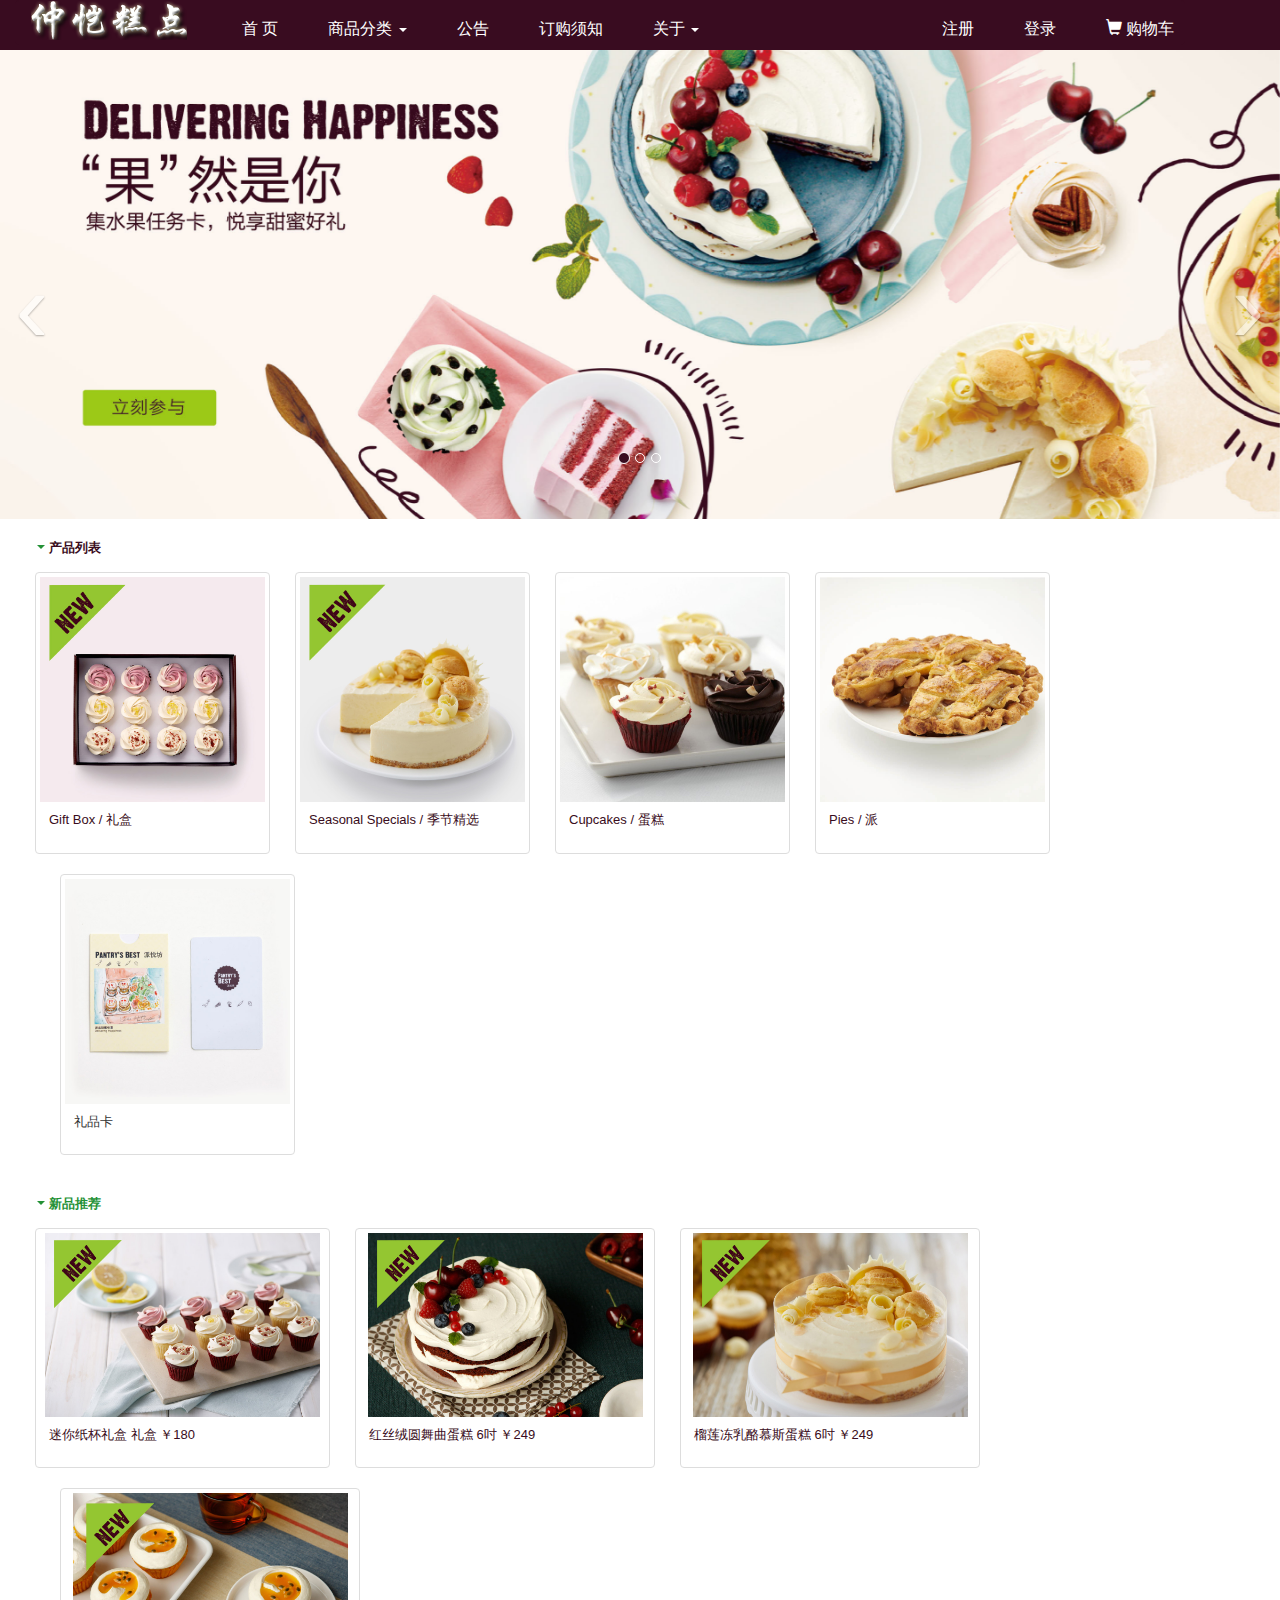
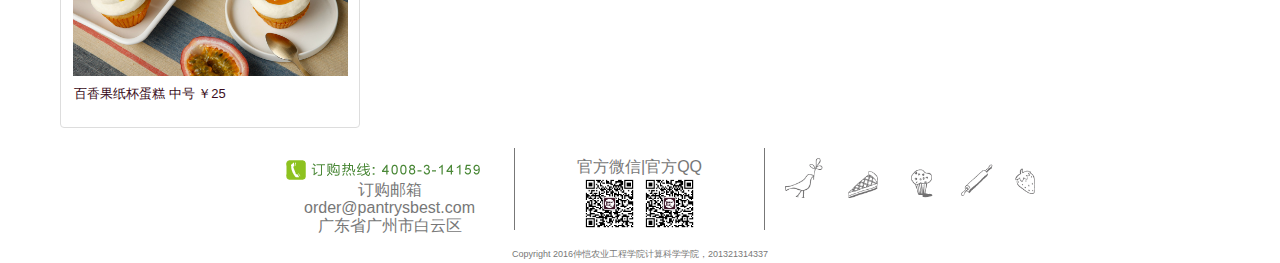
<file: CollegeShop/index.html>
<!DOCTYPE html>
<html>
<head>
<meta charset="UTF-8">
<title>校园购物网站</title>
<script src="external/jquery-2.2.3.min.js"></script>
<link href="bootstrap-3.3.5-dist/css/bootstrap.min.css" rel="stylesheet">
<script src="bootstrap-3.3.5-dist/js/bootstrap.min.js"></script>
<link rel="stylesheet" href="css/Css.css" type="text/css" />
<!-- Le HTML5 shim, for IE6-8 support of HTML5 elements -->
<!--[if lt IE 9]>
      <script src="//html5shim.googlecode.com/svn/trunk/html5.js"></script>
    <![endif]-->
</head>
<body>
	<!--  <div class="mycontainer navbar-fixed-top">
		<div id="headerMenu">
			<ul class="menu">
				<li><a href="#">首 页 </a></li>
				<li><a href="#">最新商品 </a></li>
				<li><a href="#">推荐商品 </a></li>
				<li class="dropdown"><a href="#" class="dropdown-toggle"
					data-toggle="dropdown"> 商品分类 <b class="caret"></b>
				</a>
					<ul class="dropdown-menu" role="menu">
						<li><a href="#">jmeter</a></li>
						<li><a href="#">EJB</a></li>
						<li><a href="#">Jasper Report</a></li>
						<li class="divider"></li>
						<li><a href="#">分离的链接</a></li>
						<li class="divider"></li>
						<li><a href="#">另一个分离的链接</a></li>
					</ul></li>
				<li><a href="#">订购须知 </a></li>
				<li class="disabled pull-right"><a href="#"> <span
						class="glyphicon glyphicon-shopping-cart" aria-hidden="true"></span>
						购物车
				</a></li>
				<li class="pull-right"><a href="#">登录</a></li>
				<li class="pull-right"><a href="#">注册</a></li>
			</ul>
		</div>

	</div>-->
	<div class="mycontainer navbar-fixed-top" style="height:50px;">
	<nav class="navbar navbar-default" role="navigation" style="
    height: 45px;">
		<div class="navbar-header">
			<a class="navbar-brand" href="index.html"><img src="image/logo.png"></a>
		</div>
		<div>
			<!--向左对齐-->
			<ul class="nav navbar-nav navbar-left">
			<li><a href="index.html">首 页 </a></li>
				<li class="dropdown"><a href="#" class="dropdown-toggle"
					data-toggle="dropdown"> 商品分类 <b class="caret"></b>
				</a>
					<ul class="dropdown-menu">
						<li><a href="default-gitf-box.php">礼盒</a></li>
						<li class="divider"></li>
						<li><a href="default-seasonal-specials.php">季节精选</a></li>
						<li class="divider"></li>
						<li><a href="default-cakes.php">蛋糕</a></li>
						<li class="divider"></li>
						<li><a href="default-pies.php">派</a></li>
						<li class="divider"></li>
						<li><a href="#">礼品卡</a></li>
					</ul></li>
					<li><a href="showgonggao.php">公告 </a></li>
					<li><a href="dinggouxuzhi.php">订购须知 </a></li>
					
						<li class="dropdown"><a href="#" class="dropdown-toggle"
					data-toggle="dropdown"> 关于 <b class="caret"></b>
				</a>
					<ul class="dropdown-menu">
						<li><a href="huiyuan.php">会员</a></li>
						<li class="divider"></li>
						<li><a href="we.php">我们</a></li>
					</ul></li>
			</ul>
			<ul class="nav navbar-nav navbar-right">
				<li class=" pull-right"><a href="gouwu1.php"> <span
						class="glyphicon glyphicon-shopping-cart" aria-hidden="true"></span>
						购物车
				</a></li>
				<li class="pull-right"><a href="login.php" target="_blank">登录</a></li>
				<li class="pull-right"><a href="reg.html" target="_blank">注册</a></li>
			</ul>
			<!-- <form class="navbar-form navbar-right" role="search">
				<button type="submit" class="btn btn-default">向右对齐-提交按钮</button>
			</form>
			<p class="navbar-text navbar-right">向右对齐-文本</p> -->
		</div>
	</nav>
</div>
	<!-- 轮播图 -->

	<!-- Example row of columns -->
	<!-- headerrow用于拉开距离的 -->>
	<div class="headerrow"></div>
	

	<div id="myCarousel" class="carousel slide" data-ride="carousel"
		data-interval="2000">
		<ol class="carousel-indicators">
			<li data-target="#myCarousel" data-slide-to="0" class="active"></li>
			<li data-target="#myCarousel" data-slide-to="1"></li>
			<li data-target="#myCarousel" data-slide-to="2"></li>
		</ol>
		<!-- 轮播（Carousel）项目 -->
		<div class="carousel-inner">
			<div class="item active">
				<img src="image/1.jpg" alt="First slide">
			</div>
			<div class="item">
				<img src="image/2.jpg" alt="Second slide">
			</div>
			<div class="item">
				<img src="image/3.jpg" alt="Third slide">
			</div>
		</div>
		<!-- Carousel nav -->
		<a class="carousel-control left" href="#myCarousel" data-slide="prev">&lsaquo;</a>
		<a class="carousel-control right" href="#myCarousel" data-slide="next">&rsaquo;</a>
	</div>
	<script>
	　$(document).ready(function() {
	       // do stuff when DOM is ready
	       //alert("aa");
	       });
</script>

	<!-- /container -->

	<!-- 轮播图 -->
	<!-- 产品列表 -->
	<div class="marketing center">
		<div class="row">
			<div class="front-page-header">
				<span class="caret caret-right"></span> <b><a href="default-cakes.php#show">产品列表</a></b>
			</div>
		</div>
		<div class="myrow">
			<div class="row">
				<div class="col-xs-2  thumbnail span5-f ">
					<img alt="300x200" src="image/4.jpg" />
					<div class="caption">
						<p><a href="default-gitf-box.php">Gift Box / 礼盒</a></p>
					</div>
				</div>
				<div class="col-xs-2 thumbnail span5">
					<img alt="300x200" src="image/seasonal-specials.jpg" />
					<div class="caption">
						<p><a href="default-seasonal-specials.php#showu2">Seasonal Specials / 季节精选</a></p>
					</div>
				</div>
				<div class="col-xs-2  thumbnail span5">
					<img alt="300x200" src="image/cupcakes.jpg" />
					<div class="caption">
						<p><a href="default-cakes.php#show">Cupcakes / 蛋糕</a></p>
					</div>
				</div>
				<div class="col-xs-2 thumbnail span5">
					<img alt="300x200" src="image/pies.jpg" />
					<div class="caption">
						<p><a href="default-pies.php#show" >Pies / 派</a></p>
					</div>
				</div>
				<div class="col-xs-2 thumbnail span5">
					<img alt="300x200" src="image/card.jpg" />
					<div class="caption">
						<p>礼品卡</p>
					</div>
				</div>
			</div>
		</div>
	</div>



	<!-- 新品推荐 -->
	<div class="marketing center">
		<div class="row">
			<div class="front-page-header">
				<span class="caret caret-right"></span> <b>新品推荐</b>
			</div>
		</div>
		<div class="myrow">
			<div class="row">
				<div class="col-xs-2  thumbnail span4-f">
					<img alt="200x200" src="image/mini-cupcake-set.jpg" width="275px" />
					<div class="caption">
						<p><a href="default-gitf-box.php">迷你纸杯礼盒 礼盒 ￥180</a></p>
					</div>
				</div>
				<div class="col-xs-2 thumbnail span4">
					<img alt="200x200" src="image/red-velvet-waltz-cake.jpg"
						width="275px" />
					<div class="caption">
						<p><a href="default-cakes.php#show">红丝绒圆舞曲蛋糕 6吋 ￥249</a></p>
					</div>
				</div>
				<div class="col-xs-2  thumbnail span4">
					<img alt="200x200" src="image/durian-cheese-mousse-cake.jpg"
						width="275px" />
					<div class="caption">
						<p><a href="default-cakes.php#show">榴莲冻乳酪慕斯蛋糕 6吋 ￥249</a></p>
					</div>
				</div>
				<div class="col-xs-2 thumbnail span4">
					<img alt="200x200" src="image/passionfruit-cupcake.jpg"
						width="275px" />
					<div class="caption">
						<p><a href="default-cakes.php#show">百香果纸杯蛋糕 中号 ￥25</a></p>
					</div>
				</div>
			</div>
		</div>
	</div>


	<!--foot  -->
	<div class="footer text-muted">
		<div class="mycontainer">
			<div class="col-md-12 col-sm-12 hidden-xs">
				<table>
					<tbody>
						<tr>
							<td class="footer-block not-last"><img alt="Ui0813 66"
								class="telephone-image-size" src="image/UI0813.png" />
								<div class="info">订购邮箱</div>
								<div class="info">order@pantrysbest.com</div>
								<div class="info">广东省广州市白云区</div></td>
							<td class="footer-block not-last">
								<div class="info">官方微信|官方QQ</div>
								<div class="info">
									<img alt="Weixin" src="image/weixin.jpg" width="55px" /> <img
										alt="Weixin" src="image/weixin.jpg" width="55px" />
								</div>
							</td>
							<td class="footer-block"><img alt="Brand icons"
								id="brand-icons" src="image/brand-icons.png" width="250px" /></td>
						</tr>
						<tr>
							<td id="icp">Copyright 2016仲恺农业工程学院计算科学学院，201321314337
							<td>
						</tr>
					</tbody>
				</table>
			</div>
		</div>
	</div>
</body>
</html>
</file>
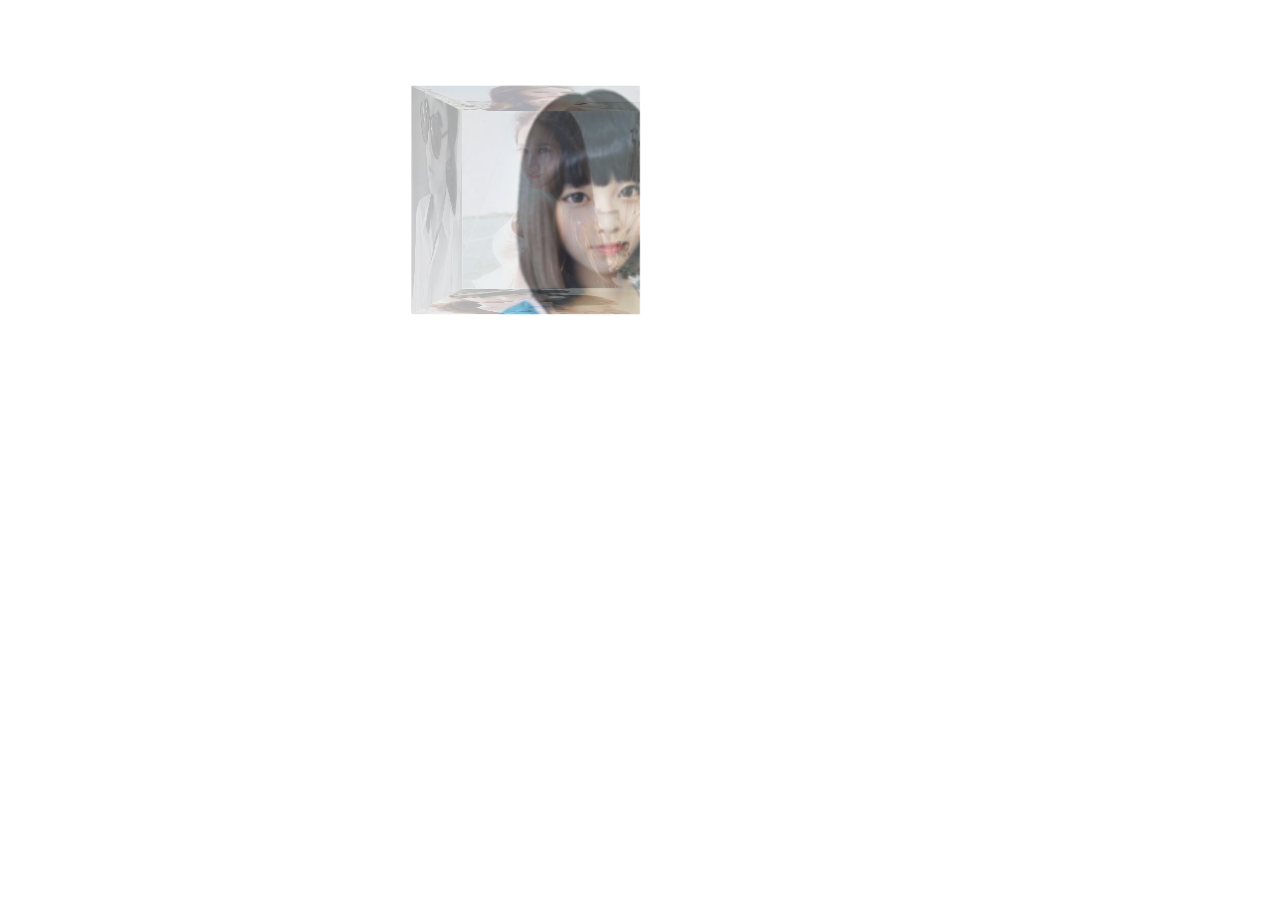
<file: CSS3cube/index.html>
<!DOCTYPE html>
<html>
<head>
    <meta http-equiv="Content-Type" content="text/html; charset=utf-8" />
    <title>旋转立方体</title>
    <link rel="stylesheet" href="css/index.css">
</head>
<body>
<div class="wrap">
    <div class="cube">
        <div class="front"></div>
        <div class="back"></div>
        <div class="top"></div>
        <div class="bottom"></div>
        <div class="left"></div>
        <div class="right"></div>
    </div>
</div>
</body>
</html>
</file>
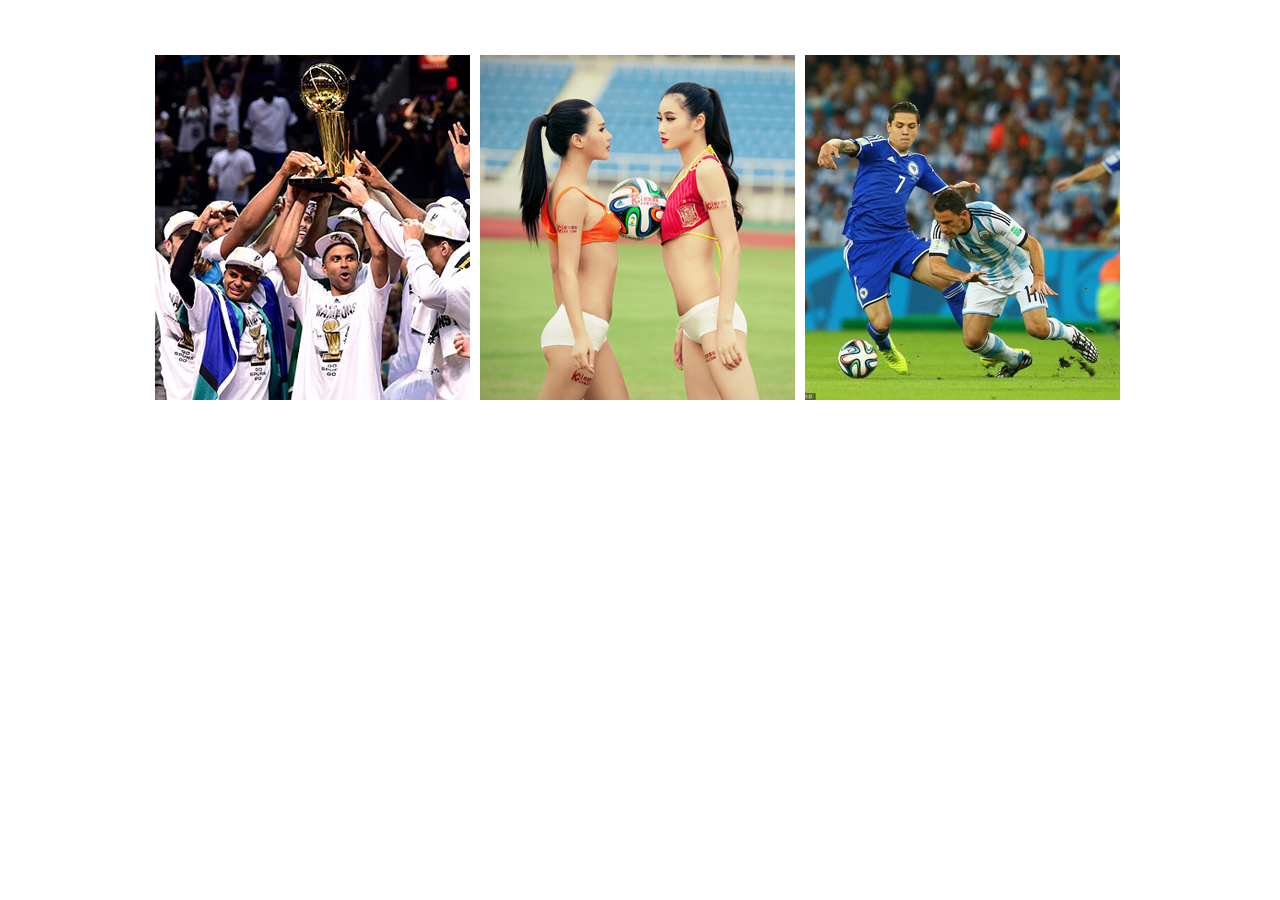
<file: CSS3抽屉式/index.html>
<!DOCTYPE html>
<html lang="en">
<head>
    <title>CSS3实现抽屉式效果</title>
    <meta charset="UTF-8">
    <meta name="Keywords" content="关键字,关键字">
    <meta name="Description" content="描述">
    <link rel="stylesheet" href="./css/index.css">
</head>
<body>
<!--
class 命名规则（取一个有意义的名字） 只能使用字母开头 不能使用中文、数字\特殊字符开头
-->
<ul class="box">
    <li>
        <img src="images/1.jpg" />
        <div class="boxbg"></div>
        <div class="text"><a href="#">马刺4-1热火揽第五冠</a></div>
    </li>
    <li>
        <img src="images/3.jpg" />
        <div class="boxbg"></div>
        <div class="text"><a href="#">足球宝贝绿茵场激情对决</a></div>
    </li>
    <li>
        <img src="images/2.jpg" />
        <div class="boxbg"></div>
        <div class="text"><a href="#">梅西破门造乌龙大秀腹肌</a></div>
    </li>

</ul>

</body>
</html>
</file>
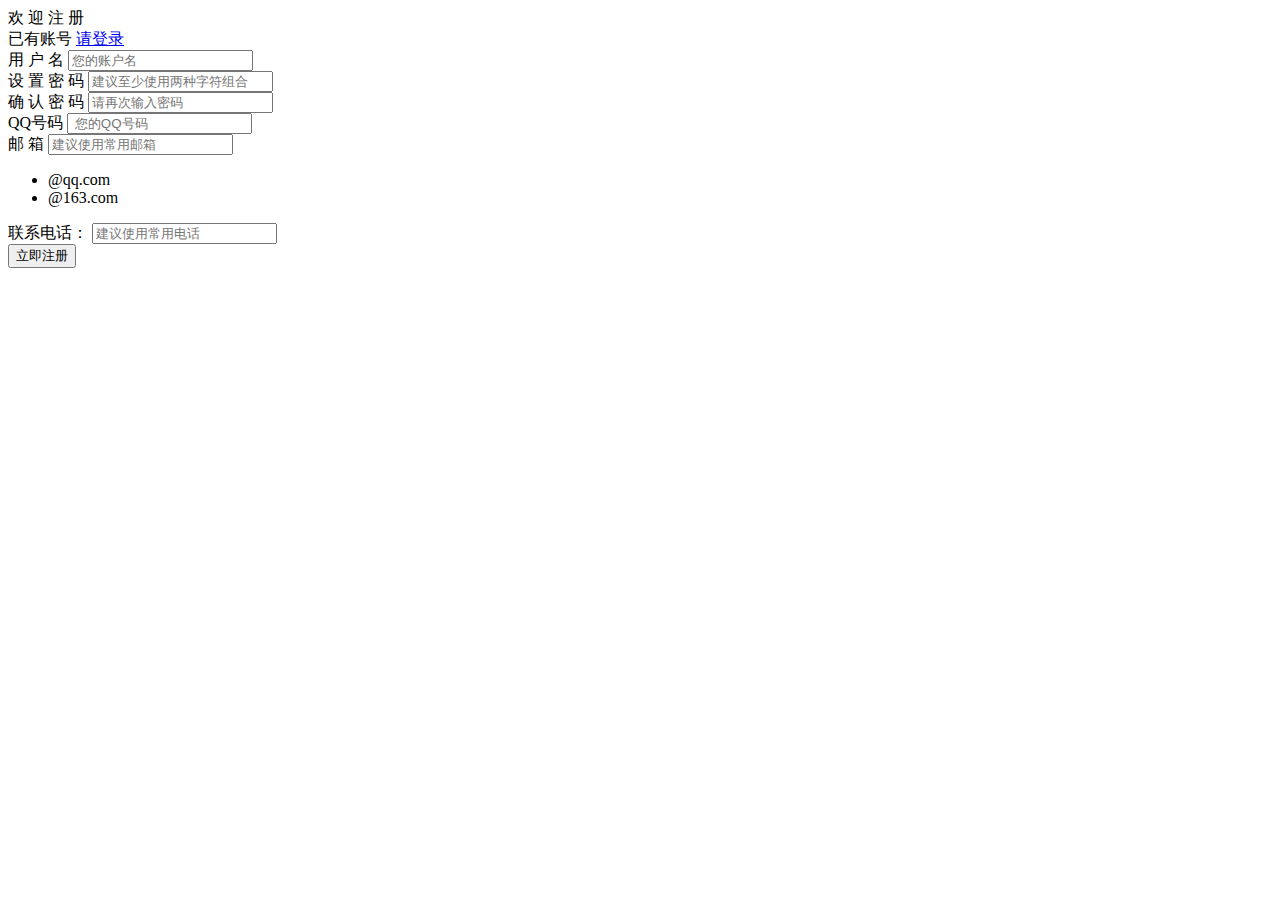
<file: CollegeShop/reg.html>
<!DOCTYPE html>
<html>
<head>
<meta charset="UTF-8">
<title>个人注册</title>
<link type="text/css" rel="stylesheet" href="css/saved_resource">
<link type="text/css" rel="stylesheet" href="css/saved_resource(2)" source="widget">
<script language="javascript">
//
  function chknc(nc)
  {
    window.open("chkusernc.php?nc="+nc,"newframe","width=200,height=10,left=500,top=200,menubar=no,toolbar=no,location=no,scrollbars=no,location=no");
  }
</script>
<script language="javascript">
  function chkinput(form)
  {
    if(form.username.value=="")
	{
	 alert("请输入用户名!");
	 form.usernc.select();
	 return(false);
	}
   // alert("aaaaaa");
	if(form.p1.value=="")
	{
	 alert("请输入注册密码!");
	 form.p1.select();
	 return(false);
	}
    if(form.p2.value=="")
	{
	 alert("请输入确认密码!");
	 form.p2.select();
	 return(false);
	 }	
	if(form.p1.value.length<6)
	 {
	 alert("注册密码长度应大于6!");
	 form.p1.select();
	 return(false);
	 }	
	if(form.p1.value!=form.p2.value)
	 {
	 alert("两次密码输入不一致");
	 form.p1.select();
	 return(false);
	 }
   if(form.email.value=="")
	{
	 alert("请输入电子邮箱地址!");
	 form.email.select();
	 return(false);
	 }
	if(form.email.value.indexOf('@')<0)
	{
	 alert("请输入正确的电子邮箱地址!");
	 form.email.select();
	 return(false);
	 }
   if(form.tel.value=="")
	{
	 alert("请输入联系电话!");
	 form.tel.select();
	 return(false);
	 }
   return(true);
  }
</script>
</head>
<div class="header">
		<div class="logo-con w clearfix">
			<a href=image/logo.png class="logo"> </a>
			<div class="logo-title">欢 迎 注 册</div>
			<div class="have-account">
				已有账号 <a href="login.php">请登录</a>
			</div>
		</div>

	</div>
	<div class="container w">
		<div class="main clearfix">
			<div class="reg-form fl">
			<!-- 表单  -->
				<form name="form1" method="post" action="savereg.php" onSubmit="return chkinput(this)">
					<input style="display: none" name="hack"> <input
						type="password" style="display: none" name="hack1">
					<div class="form-item form-item-account" id="form-item-account">
						<label>用 户 名</label>
						<input type="text" id="username" name="username" class="field" maxlength="20" placeholder="您的账户名 " >
						<i class="i-status"></i>
					</div>
					<div class="input-tip">
						<span></span>
					</div>
					
					<div class="form-item" style="z-index: 12;">
						<label>设 置 密 码</label>
						<input type="password" name="p1" id="p1" class="field"
							maxlength="20" placeholder="建议至少使用两种字符组合 ">
						<i class="i-status"></i>
					</div>
					<div class="input-tip">
						<span></span>
					</div>
					<div class="form-item" style="z-index: 12;">
						<label>确 认 密 码</label>
						<input type="password" name="p2" id="p2"
							class="field" placeholder="请再次输入密码 " maxlength="20">	
					</div>
					<div class="input-tip">
						<span></span>
					</div>
					<div class="form-item form-item-account" id="form-item-account">
						<label>QQ号码</label>
						<input type="text" id="qq" name="qq" class="field"
							autocomplete="off" maxlength="20" placeholder=" 您的QQ号码">
						<i class="i-status"></i>
					</div>
					<div class="input-tip">
						<span></span>
					</div>
					<div class="form-item form-item-account" id="form-item-account">
							<label>邮 箱 </label>
							<input type="text" name="email" id="email"minlength="4"
								class="field ignore" autocomplete="off" placeholder="建议使用常用邮箱 ">
							<i class="i-status"></i>
							<ul class="suggest-container email-suggest">
								<li class=""><div class="value">@qq.com</div></li>
								<li class=""><div class="value">@163.com</div></li>
							</ul>
						</div>
						<div class="input-tip">
							<span></span>
						</div>
					<div class="form-item form-item-authcode">
						<label>联系电话：</label>
						<input type="text" autocomplete="off" name="tel"
							id="tel" maxlength="11" class="field form-authcode"placeholder="建议使用常用电话 ">
					</div>
					<div class="input-tip">
						<span></span>
					</div>
					<div>
						<button type="submit" class="btn-register">立即注册</button>
					</div>
				</form>
</body>
</html>
</file>
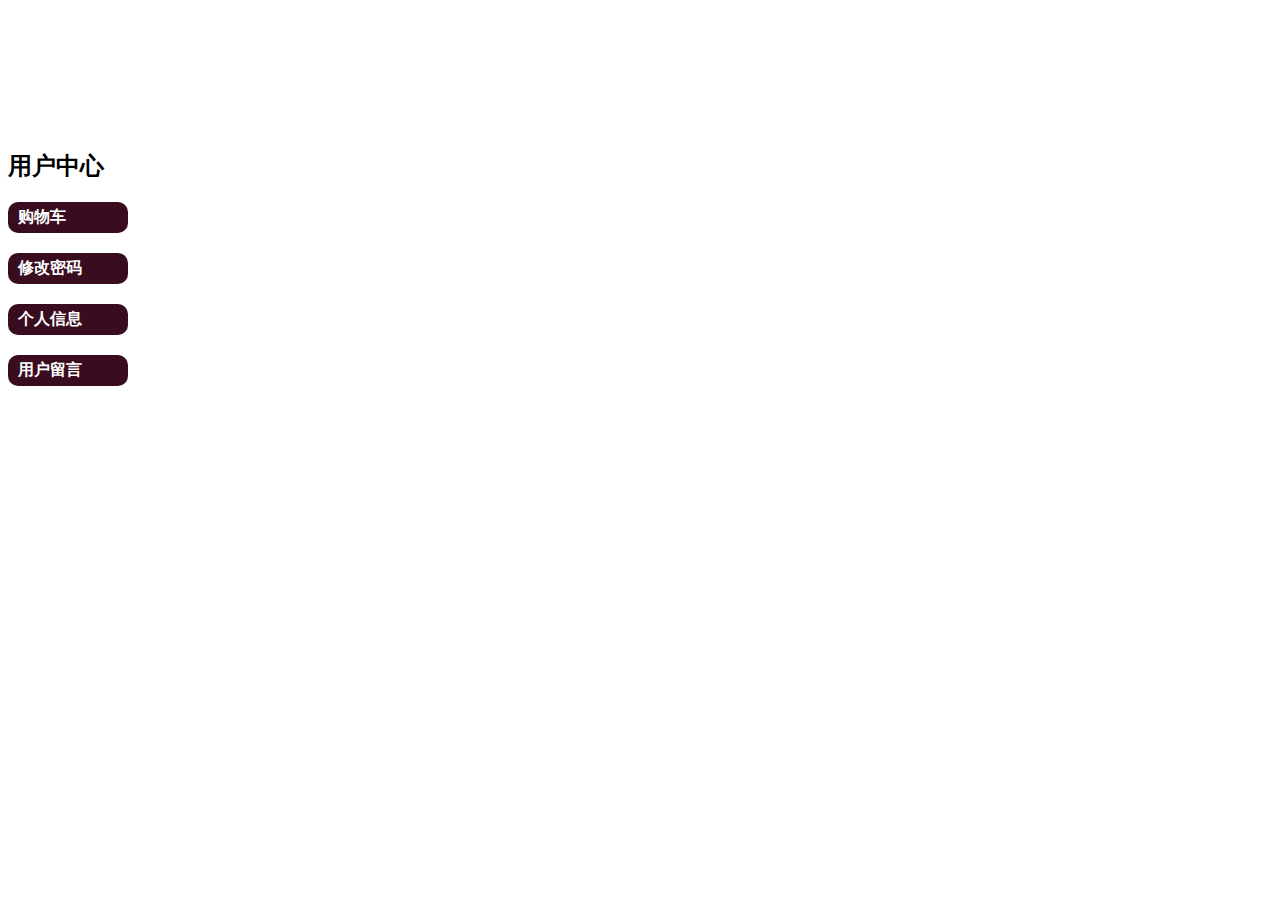
<file: CollegeShop/usercentermain.html>
<!DOCTYPE html>
<html>
<head>
<meta charset="UTF-8">
<title>usercenter</title>
<style type="text/css">
a:hover {
	background-color: #fff000;
	border-radius: 10px;
	color: red;
} /* 鼠标指针移动到链接上 */
.usercenter {
	background-color: #390c20;
	border-radius: 10px;
	color: white !important;
	margin-bottom: 20px;
	width: 120px;
}

.usercenter a {
	display: inline-block;
	width: 100px;
	text-decoration: none;
	padding: 5px;
	padding-left: 10px;
	padding-right: 10px;
	color: #ffffff !important;
	font-weight: bold;
}

.usercenter-row {
	margin-top: 150px;
}
</style>
<script type="text/javascript">
	function test(URL) {
		var frameid = parent.document.getElementById("main");
		//alert("aaa");
		frameid.src = URL;
	}
</script>
</head>
<body>
	<div class="usercenter-row">
		<h2>用户中心</h2>
	</div>
	<div class="usercenter">
		<a href="#" onclick="test('gouwu1.php')">购物车</a><br />
	</div>
	<div class="usercenter">
		<a href="#" onclick="test('changeuserpwd.php')">修改密码</a><br />
	</div>
	<div class="usercenter">
		<a href="#" onclick="test('userinfo.php')">个人信息</a><br />
	</div>
	<div class="usercenter">
		<a href="#" onclick="test('userleaveword.php')">用户留言</a><br />
	</div>
</body>
</html>
</file>
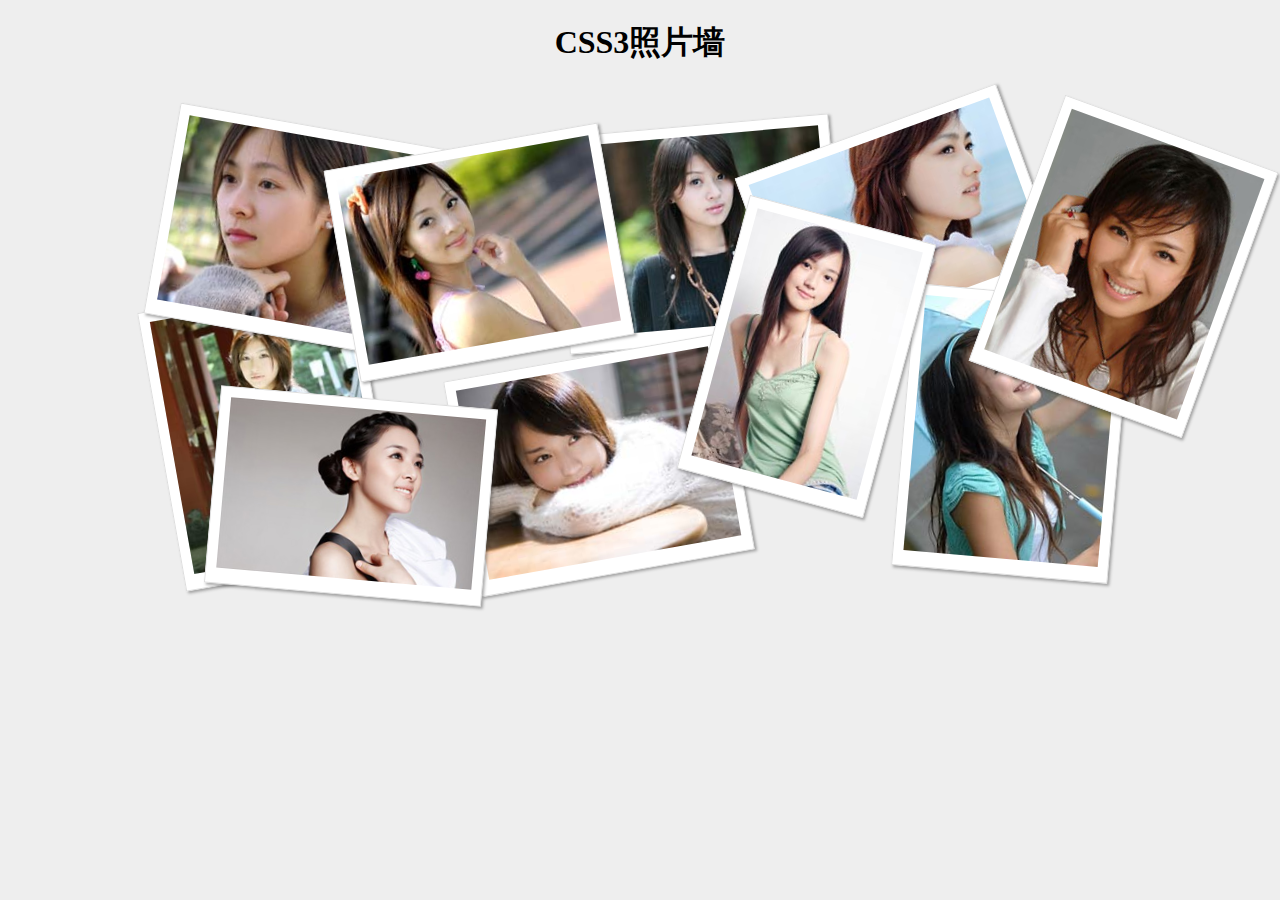
<file: CSS3photo/main.html>
<!DOCTYPE html>
<html xmlns="http://www.w3.org/1999/xhtml">
<head>
    <meta http-equiv="Content-Type" content="text/html; charset=utf-8">
    <link href="css/main.css" type="text/css" rel="stylesheet">
    <title>CSS3 transform旋转特效</title>
</head>

<body>
<h1>CSS3照片墙</h1>
<div class="container">
    <img class="pic pic1" src="images/mm1.jpg">
    <img class="pic pic2" src="images/mm2.jpg">
    <img class="pic pic3" src="images/mm3.jpg">
    <img class="pic pic4" src="images/mm4.jpg">
    <img class="pic pic5" src="images/mm5.jpg">
    <img class="pic pic6" src="images/mm6.jpg">
    <img class="pic pic7" src="images/mm7.jpg">
    <img class="pic pic8" src="images/mm8.jpg">
    <img class="pic pic9" src="images/mm9.jpg">
    <img class="pic pic10" src="images/mm10.jpg">
</div>
</body>
</html>
</file>
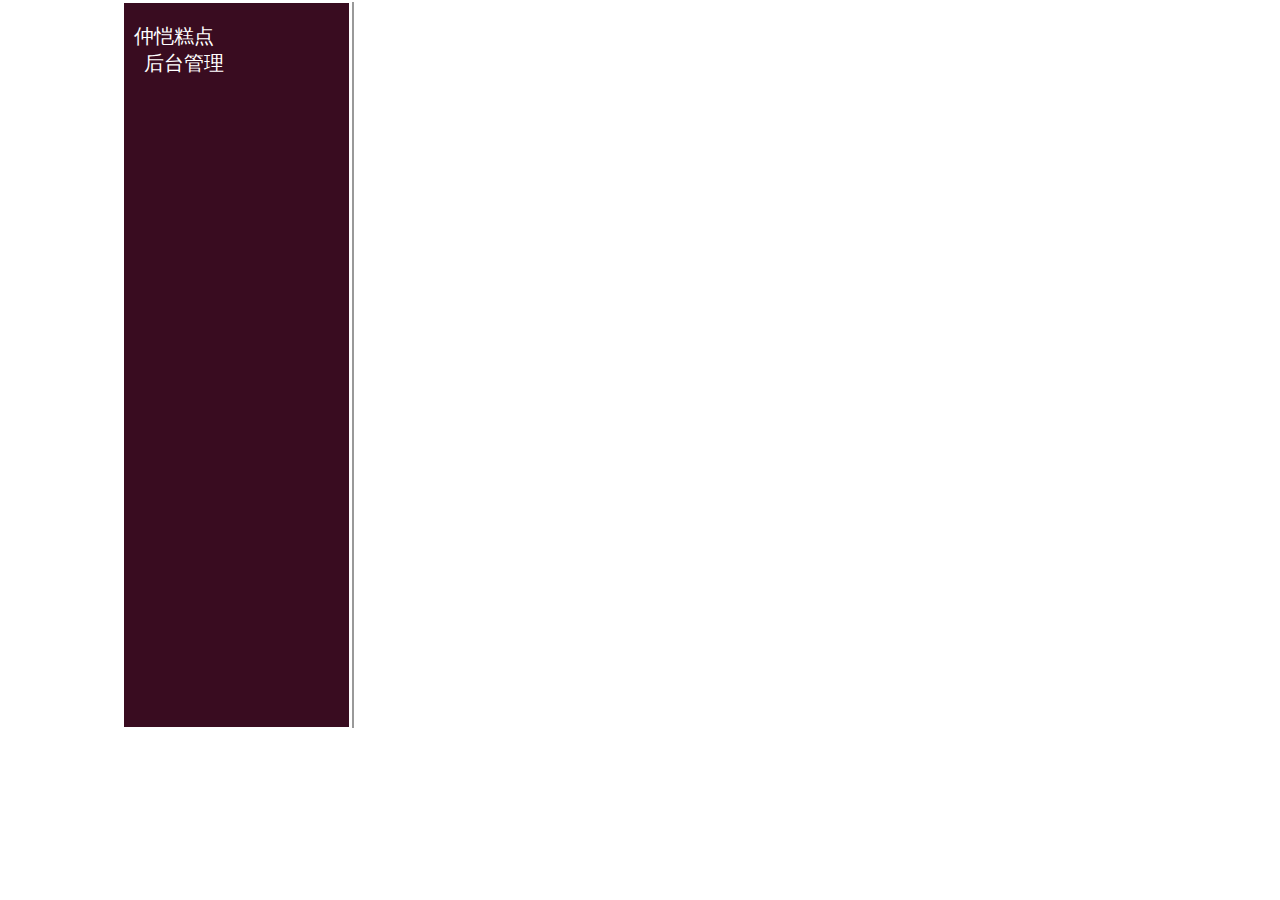
<file: CollegeShop/admin/default.html>
<html>
<head>
<meta http-equiv="Content-Type" content="text/html; charset=utf-8">
<title>电子商务系统后台管理</title>
<link rel="stylesheet" type="text/css" href="css/default.css">
</head>
<body topmargin="0" >
<table width="700" height="620" border="0" align="center" >
  <tr>
    <td width="500" height="220" valign="top" bgcolor="#ffffff" id="lt">
    <div class="font">
    <span>&nbsp;&nbsp;仲恺糕点</br>&nbsp;&nbsp;&nbsp;&nbsp;后台管理</span>
    <div>
	<IFRAME frameBorder=0 id=left name=left src="left.php" style="
    width: 225px;height: 650px;" Z-INDEX: 2">
    </IFRAME>
	</td>
    <td width="15" height="15" bgcolor="#999999"></td>
    <td width="700" id="mn"><div align="center">
	<IFRAME frameBorder=0 id=main name=main  src="editgoods.php" style="width: 800px;height: 600px;" Z-INDEX: 1">
    </IFRAME>
	</div></td>
  </tr>
</table>
</body>
</html>
</file>
<file: CollegeShop/css/Css.css>
@CHARSET "UTF-8";

body {
	margin: 0 auto;
	padding-top: 0px;
	font-family: "Helvetica Neue", Helvetica, Arial, sans-serif;
	font-size: 13px;
	line-height: 18px;
	color: #333333;
	background-color: #ffffff;
}

.mycontainer-fluid {
	width: auto;
}

.navbar-default {
	width: 1170px;
	background-color: #390c20;
	border-color: #390c20;
}
.navbar{
	margin:0px;
}


.nav-tabs {
	border-bottom: 0px solid #ddd;
}

.nav li {
	padding-top: 3px;
	padding-left: 5px;
}

.mycontainer {
	margin-right: auto;
	margin-left: auto;
	padding-left: 15px;
	padding-right: 15px;
	background-color: #390c20;
	border-color: #fff;
	width: auto;
	height: auto;
	margin-bottom: 0px;
	font-size: 16px;
}
.navbar-nav>li>a {
padding-top: 10px;
padding-bottom: 0px;
}
.navbar-left
{
height: 10px;
padding-top: 0px;
}
.navbar-brand {
height: 25px;
padding-top: 0px;
}
.navbar {
min-height: 10px;
}

.navbar-nav {
min-height: 10px;
}
.navbar-toggle {
margin-top: 4px;
margin-bottom: 4px;
}
.navbar-default .navbar-nav>li>a {
    color: #fff;
}
.fa {
	display: inline-block;
	font: normal normal normal 14px/1 FontAwesome;
	font-size: inherit;
	text-rendering: auto;
	-webkit-font-smoothing: antialiased;
}

.nav {
	margin-left: 15px;
	margin-bottom: 18px;
	list-style: none;
}
.carousel-indicators .active{
	background-color: #390c20;
}

.carousel-control {
    position: absolute;
    top: 250px;
    bottom: 100px;
    left: 0;
    width: 5%;
    font-size: 100px;
    color: #fff;
    text-align: center;
    text-shadow: 0 1px 2px rgba(0, 0, 0, .6);
    filter: alpha(opacity = 50);
    opacity: .5;
}
.carousel-control.left {
    /* background-image: -webkit-linear-gradient(left, rgba(0, 0, 0, .5) 0, rgba(0, 0, 0, .0001) 100%); */
    background-image: none;
  
    filter: progid:DXImageTransform.Microsoft.gradient(startColorstr='#80000000', endColorstr='#00000000', GradientType=1);
    background-repeat: repeat-x;
}
.carousel-control.right {
    /* background-image: -webkit-linear-gradient(left, rgba(0, 0, 0, .5) 0, rgba(0, 0, 0, .0001) 100%); */
    background-image: none;
  
    filter: progid:DXImageTransform.Microsoft.gradient(startColorstr='#80000000', endColorstr='#00000000', GradientType=1);
    background-repeat: repeat-x;
}
.front-page-header {
	margin-top: 20px;
	margin-bottom: 15px;
	margin-left:50px;
	text-align: left;
	color: #249136;
}

.caret-right {
	border-left: 4px solid black;
	border-right: 0;
	border-top: 4px solid transparent;
	border-bottom: 4px solid transparent;
}
.headerrow{margin-top:30px;}
.caret {
	display: inline-block;
	width: 0;
	height: 0;
	margin-left: 2px;
	vertical-align: middle;
	border-top: 4px solid;
	border-right: 4px solid transparent;
	border-left: 4px solid transparent;
}

.thumbnails {
	margin-left: 50px;
	list-style: none;
}

.span4 {
	width: 300px;
	margin-left: 25px;
}
.span4-f {
	width: 295px;
}
.span5-f {
	width: 235px;

}
.span5 {
	width: 235px;
	margin-left: 25px;
}

table {
	max-width: 100%;
	border-collapse: collapse;
	border-spacing: 0;
	margin: 0 auto;
}

.info {
	text-align: center;
}

.footer .footer-block.not-last {
	border-right: 1px solid #777777;
}

.footer .footer-block {
	display: inline-block;
	padding-top: 10px;
	padding-bottom: 10px;
	padding-left: 20px;
	padding-right: 20px;
	height: 82px;
	width: 250px;
}

.footer #icp {
	margin-top: 5px;
	padding-top: 15px;
	font-size: 9px;
	height: 20px;
	colspan: 3;
	text-align: center;
}

p {
	text-align: left;
}

#headerMenu {
	width: auto;
	padding-bottom: 10px;
	padding-top: 10px;
	font-size: 18px;
}

.menu {
	line-height: 18px;
	*line-height: 32px;
}

.menu li {
	display: inline;
}

.menu a {
	display: inline-block;
	*display: inline;
	*zoom: 1;
	text-align: center;
	padding: 8px 0px 6px 0px;
	*padding: 0;
	float: left;
	color: #fff;
	width: 100px;
	text-decoration: none;
}
.myrow{
	margin-left: 50px;
	margin-right: 50px;
}
ol, ul {
    margin-top: 0;
    margin-bottom: 30px;
}
li{
	margin: 5px;
	padding-right: 5px;

}
a{
	text-decoration: none;
	color: #390c20;
}
</file>
<file: CSS3cube/css/index.css>
*{ font-size:200px;}
/*大元素*/
.wrap {
    position:relative;
    width:400px; height:400px;
    margin:100px auto;
    perspective: 800px;
    -webkit-perspective: 800px;
    -moz-perspective: 800px;
    -ms-perspective: 800px;
    -o-perspective: 800px;
    perspective-origin: 50% 100px;
    -webkit-perspective-origin: 50% 100px;
    -moz-perspective-origin: 50% 100px;
    -ms-perspective-origin: 50% 100px;
    -o-perspective-origin: 50% 100px;
}
/*所有div容器*/
.cube {
    position: relative;
    width: 200px;
    transform-style: preserve-3d;
    -webkit-transform-style: preserve-3d;
    -moz-transform-style: preserve-3d;
    -ms-transform-style: preserve-3d;
    -o-transform-style: preserve-3d;

}
/*盒子各面共用的CSS*/
.cube div {
    position: absolute;
    width: 200px;
    height: 200px;
    opacity:0.6
}
/*盒子各面的位置*/
.back {
    /*translateZ:定义近小远大*/
    transform: translateZ(-100px) rotateY(180deg);
    -webkit-transform: translateZ(-100px) rotateY(180deg);
    -moz-transform: translateZ(-100px) rotateY(180deg);
    -ms-transform: translateZ(-100px) rotateY(180deg);
    -o-transform: translateZ(-100px) rotateY(180deg);
    background:url(../img/1.jpg);
    background-size:200px;
}
.right {
    transform: rotateY(-270deg) translateX(100px);
    -webkit-transform: rotateY(-270deg) translateX(100px);
    -moz-transform: rotateY(-270deg) translateX(100px);
    -ms-transform: rotateY(-270deg) translateX(100px);
    -o-transform: rotateY(-270deg) translateX(100px);
    transform-origin: top right;
    -webkit-transform-origin: top right;
    -moz-transform-origin: top right;
    -ms-transform-origin: top right;
    -o-transform-origin: top right;
    background:url(../img/2.jpg);
    background-size:200px;
}
.left {
    transform: rotateY(270deg) translateX(-100px);
    -webkit-transform: rotateY(270deg) translateX(-100px);
    -moz-transform: rotateY(270deg) translateX(-100px);
    -ms-transform: rotateY(270deg) translateX(-100px);
    -o-transform: rotateY(270deg) translateX(-100px);
    transform-origin:left center;
    -webkit-transform-origin:left center;
    -moz-transform-origin:left center;
    -ms-transform-origin:left center;
    -o-transform-origin: left center;
    background:url(../img/3.jpg);
    background-size:200px;
}
.top {
    transform: rotateX(-90deg) translateY(-100px);
    -webkit-transform: rotateX(-90deg) translateY(-100px);
    -moz-transform: rotateX(-90deg) translateY(-100px);
    -ms-transform: rotateX(-90deg) translateY(-100px);
    -o-transform: rotateX(-90deg) translateY(-100px);
    transform-origin: top center;
    -webkit-transform-origin: top center;
    -moz-transform-origin: top center;
    -ms-transform-origin: top center;
    -o-transform-origin: top center;
    background:url(../img/4.jpg);
    background-size:200px;
}
.bottom {
    transform: rotateX(90deg) translateY(100px);
    -webkit-transform: rotateX(90deg) translateY(100px);
    -moz-transform: rotateX(90deg) translateY(100px);
    -ms-transform: rotateX(90deg) translateY(100px);
    -o-transform: rotateX(90deg) translateY(100px);
    transform-origin: bottom center;
    -webkit-transform-origin: bottom center;
    -moz-transform-origin: bottom center;
    -ms-transform-origin: bottom center;
    -o-transform-origin: bottom center;
    background:url(../img/5.jpg);
    background-size:200px;
}
.front {
    transform: translateZ(100px);
    -webkit-transform: translateZ(100px);
    -moz-transform: translateZ(100px);
    -ms-transform: translateZ(100px);
    -o-transform: translateZ(100px);
    background:url(../img/6.png);
    background-size:300px;
}
/*
动起来:@keyframes创建动画，逐步从一个样式过度到另一个样式
指定的变化时使用%，或关键字from和to，这和0%和100%一样
*/
@keyframes spin {
    from { transform: rotateY(0); }
    to { transform: rotateY(360deg); }
}
@-webkit-keyframes spin {
    from { -webkit-transform: rotateY(0); }
    to { -webkit-transform: rotateY(360deg); }
}
@-moz-keyframes spin {
    from { -moz-transform: rotateY(0); }
    to { -moz-transform: rotateY(360deg); }
}
@-ms-keyframes spin {
    from { -ms-transform: rotateY(0); }
    to { -ms-transform: rotateY(360deg); }
}
@-o-keyframes spin {
    from { -o-transform: rotateY(0); }
    to { -o-transform: rotateY(360deg); }
}
.cube {
    animation: spin 5s infinite linear;
    -webkit-animation: spin 5s infinite linear;
    -moz-animation: spin 5s infinite linear;
    -ms-animation: spin 5s infinite linear;
    -o-animation: spin 5s infinite linear;
}
</file>
<file: CSS3抽屉式/css/index.css>
ul,li{margin:0;padding:0;}

.box{width:980px;background:#00ffff;margin:50px auto;}
.box li{width:315px;height:345px;list-style:none;position:relative;overflow:hidden;cursor:pointer;float:left;margin:5px;}


.boxbg{width:315px;height:345px;background:#000;position:absolute;top:0;left:0;opacity:0;/* 默认让背景透明 */
    transition:all 300ms ease;/* 兼容IE9+ 浏览器 */
    -webkit-transition:all 300ms ease;/* 兼容Google Chrome 浏览器 */
    -o-transition:all 300ms ease;/* 兼容火狐浏览器 */
}

.text{width:315px;height:55px;line-height:55px;background:#000;text-align:center;position:absolute;top:145px;left:-315px;
    transition:all 300ms ease;/* 兼容IE9+ 浏览器 */
    -webkit-transition:all 300ms ease;/* 兼容Google Chrome 浏览器 */
    -o-transition:all 300ms ease;/* 兼容火狐浏览器 */
}
.text a{color:#fff;text-decoration:none;font-size:26px;;}
.text a:hover{color:#006600;}
.box li:hover .boxbg{opacity:0.3;}
.box li:hover .text{left:0;}
</file>
<file: CSS3photo/css/main.css>
body{
	background-color:#eee;
}
h1{
	text-align:center;
}
.container{
	width:960px; 
	height:450px; 
	margin:60px auto; 
	position:relative;
}
.container img{
	padding:10px 10px 15px; 
	background:white; 
	border:1px solid #ddd; 
	box-shadow:2px 2px 3px rgba(50, 50, 50, 0.4);
	/*
	兼容器的写法：
	-webkit-是Chrome和Safari浏览器的的前缀
	-moz-是Firefox浏览器的前缀
	 */
	-webkit-transition:all 0.5s ease-in;
	-moz-transition:all 0.5s ease-in;
	transition:all 0.5s ease-in; 
	position:absolute; 
	z-index:1;
}
.container img:hover{
	box-shadow:15px 15px 20px rgba(50, 50, 50, 0.4); 
	-webkit-transform:rotate(0deg) scale(1.20); 
	-moz-transform:rotate(0deg) scale(1.20); 
	transform:rotate(0deg) scale(1.20); 
	z-index:2;
}

.pic1{
	left: 400px; 
	top: 0; 
	-webkit-transform: rotate(-5deg); 
	-moz-transform: rotate(-5deg); 
	transform: rotate(-5deg);
}

.pic2{
	top: 0; 
	left: 600px; 
	-webkit-transform: rotate(-20deg); 
	-moz-transform: rotate(-20deg); 
	transform: rotate(-20deg);
}

.pic3
{
	bottom: 0; 
	right: 0; 
	-webkit-transform: rotate(5deg); 
	-moz-transform: rotate(5deg); 
	transform: rotate(5deg);
}
	
.pic4
{
	bottom:0; 
	left:300px; 
	-webkit-transform: rotate(-10deg); 
	-moz-transform: rotate(-10deg); 
	transform: rotate(-10deg);
}
.pic5
{
	bottom: 0; 
	left: 0; 
	-webkit-transform: rotate(-10deg); 
	-moz-transform: rotate(-10deg); 
	transform: rotate(-10deg);
}
.pic6
{
	top: 0; 
	left:0; 
	-webkit-transform: rotate(10deg); 
	-moz-transform: rotate(10deg); 
	transform: rotate(10deg);
}
.pic7
{
	top: 0; 
	left: 850px; 
	-webkit-transform: rotate(20deg); 
	-moz-transform: rotate(20deg); 
	transform: rotate(20deg);
}

.pic8
{
	bottom: -20px; 
	right: 630px; 
	-webkit-transform: rotate(5deg); 
	-moz-transform: rotate(5deg); 
	transform: rotate(5deg);
}

.pic9
{
	top: 90px; 
	left: 550px; 
	-webkit-transform: rotate(15deg); 
	-moz-transform: rotate(15deg); 
	transform: rotate(15deg);
}

.pic10
{
	left:180px; 
	top:20px; 
	-webkit-transform: rotate(-10deg); 
	-moz-transform: rotate(-10deg); 
	transform: rotate(-10deg);
}
</file>
<file: CollegeShop/admin/css/default.css>
@CHARSET "UTF-8";
.font
{
	color: #ffffff;
	background-color: #390c20;
	font-size: 20px;
	padding-top: 20px;
}
</file>
